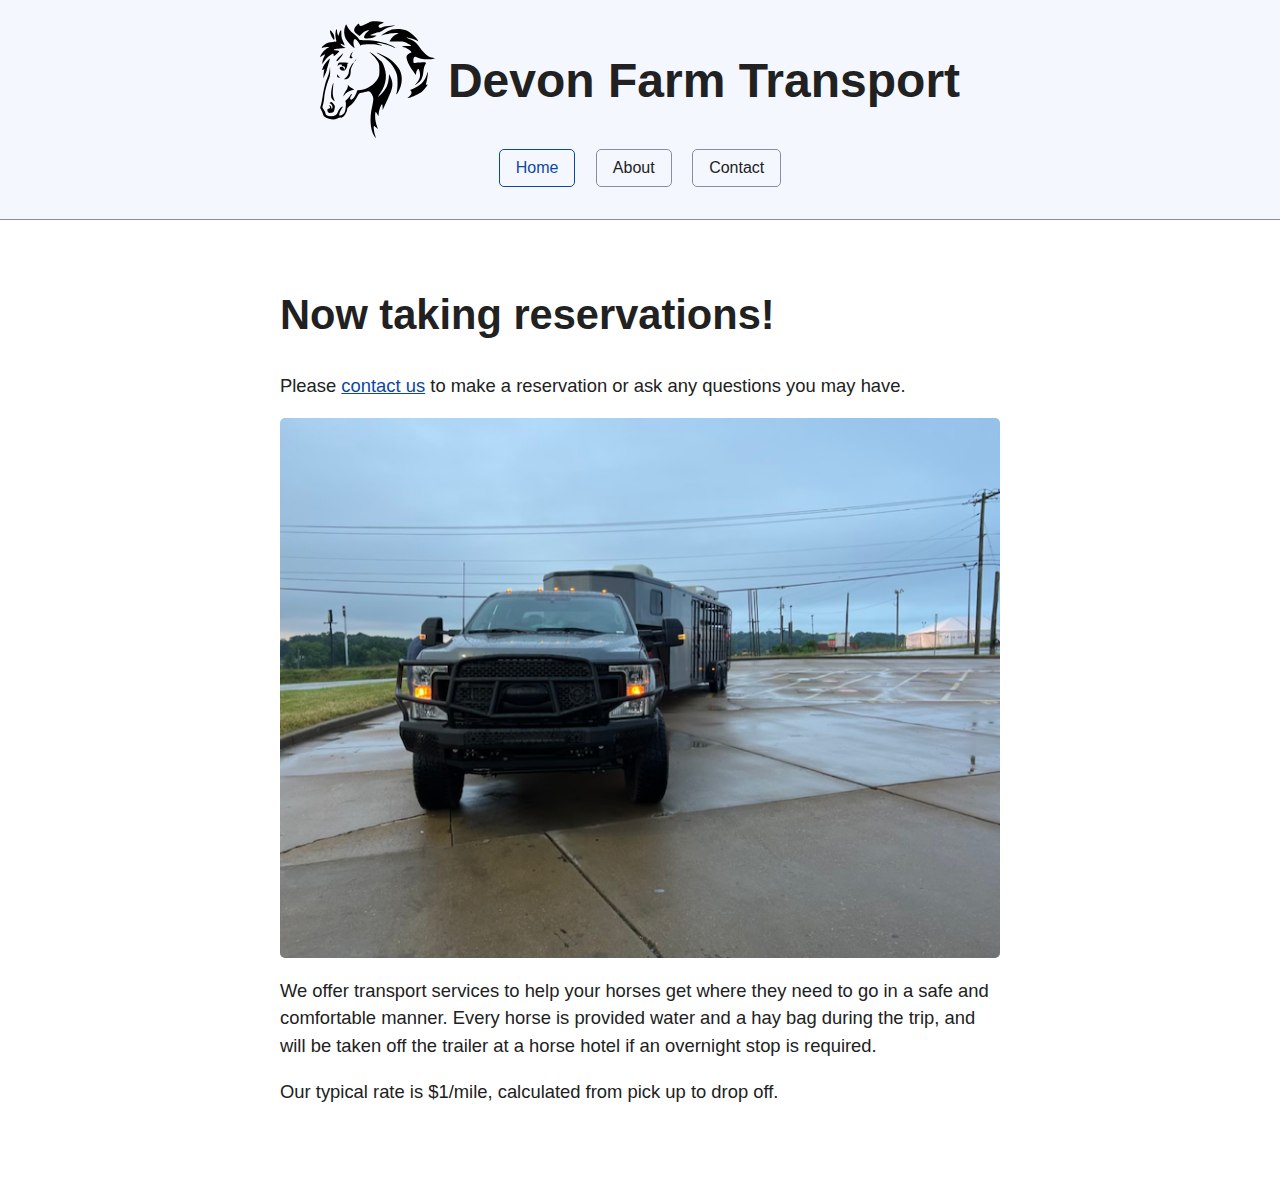
<file: index.html>
<!DOCTYPE html>
<html lang="en">

<head>
  <meta charset="UTF-8">
  <meta name="viewport" content="width=device-width, initial-scale=1.0">
  <link rel="stylesheet" href="/assets/vendor/simplecss/2.2.1/simple.min.css" />
  <link rel="stylesheet" href="/assets/style.css">
  <link rel="icon" href="/assets/images/favicon.ico" sizes="32x32">
  <link rel="apple-touch-icon" href="/assets/images/apple-touch-icon.png">
  <title>Devon Farm Transport</title>
</head>

<body>
  <header>
    <div class="logo">
      <img src="/assets/images/horse_head.svg" alt="Horse head logo">
      <h1>Devon Farm Transport</h1>
    </div>
    <nav>
      <a href="/" class="current">Home</a>
      <a href="/about">About</a>
      <a href="/contact">Contact</a>
    </nav>
  </header>
  <main>
    <h2>Now taking reservations!</h2>
    <p>Please <a href="/contact">contact us</a> to make a reservation or ask any questions you may have.</p>

    <img src="/assets/images/truck_and_trailer.png" alt="Grey Ford F-350 and horse trailer">

    <p>We offer transport services to help your horses get where they need to go in a safe and comfortable manner. Every
      horse is provided water and a hay bag during the trip, and will be taken off the trailer at a horse hotel if an
      overnight stop is required.</p>
    <p>Our typical rate is $1/mile, calculated from pick up to drop off.</p>
  </main>
</body>

</html>
</file>
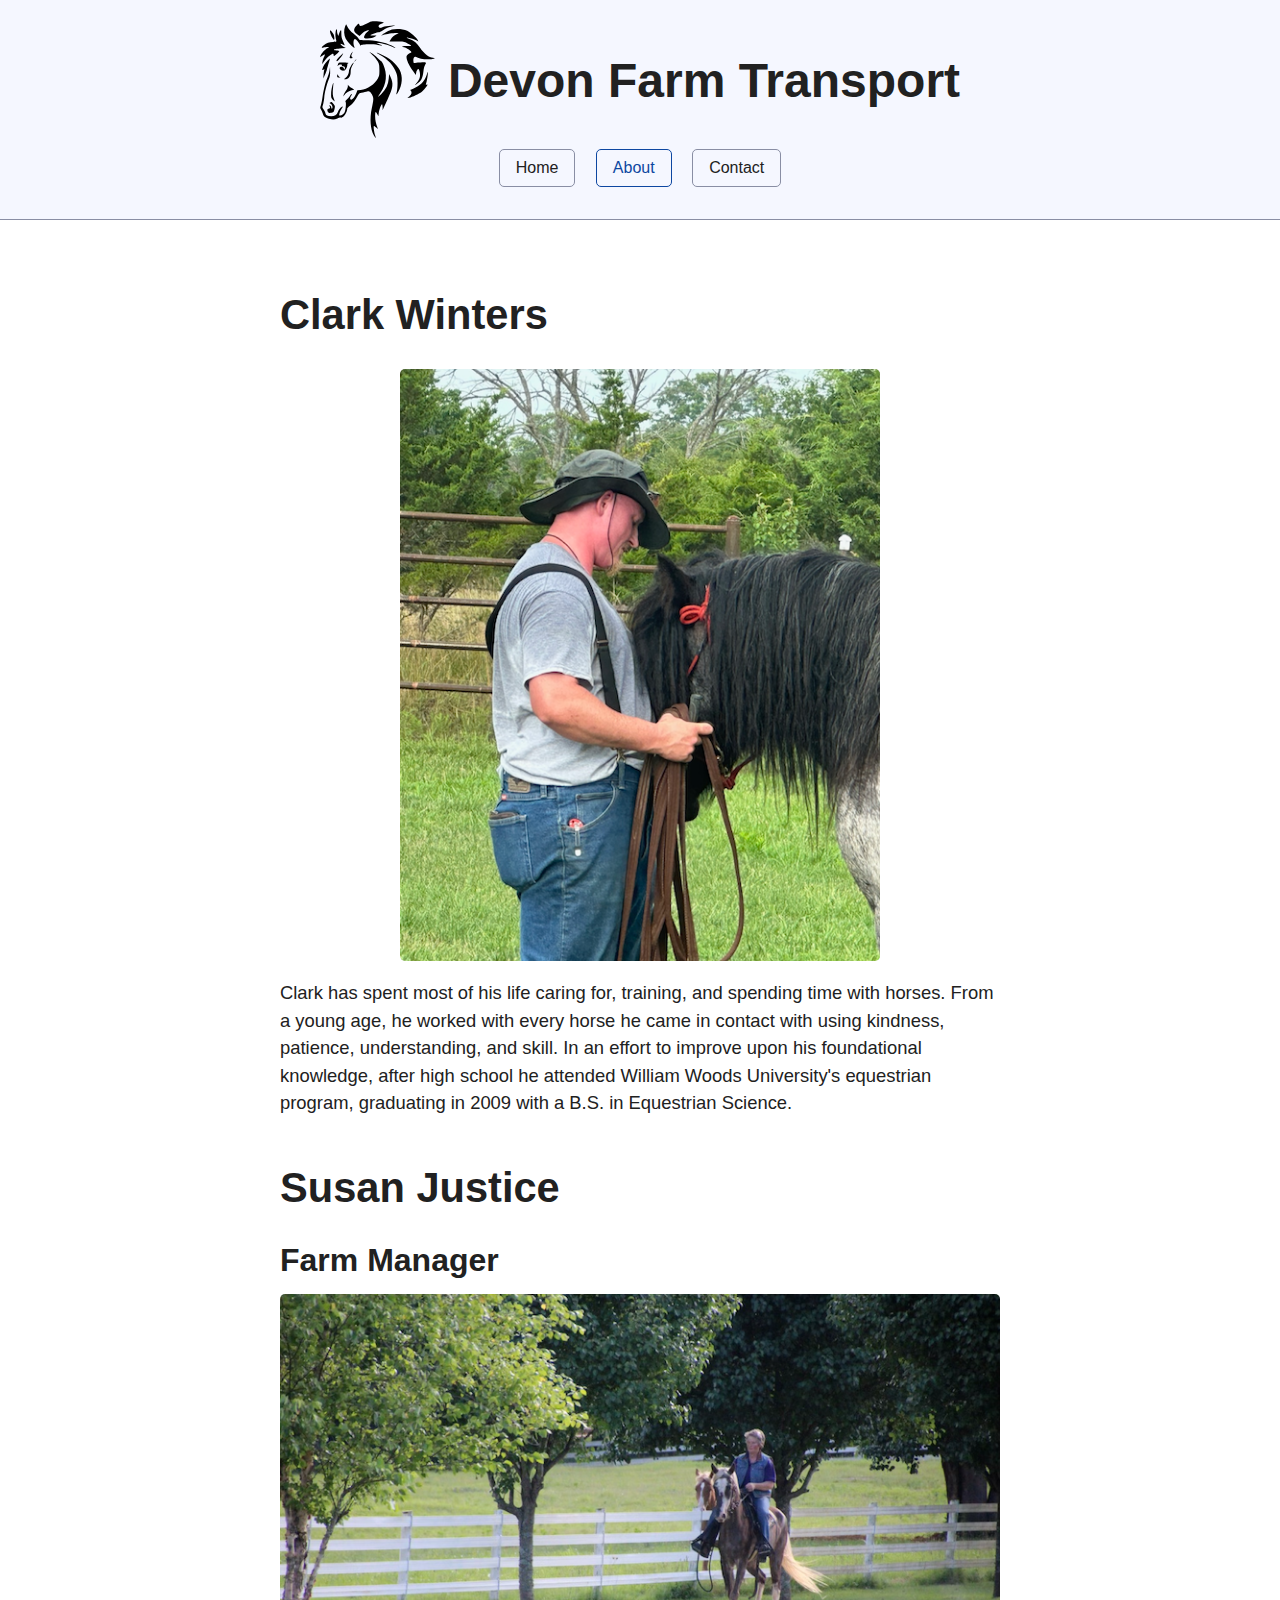
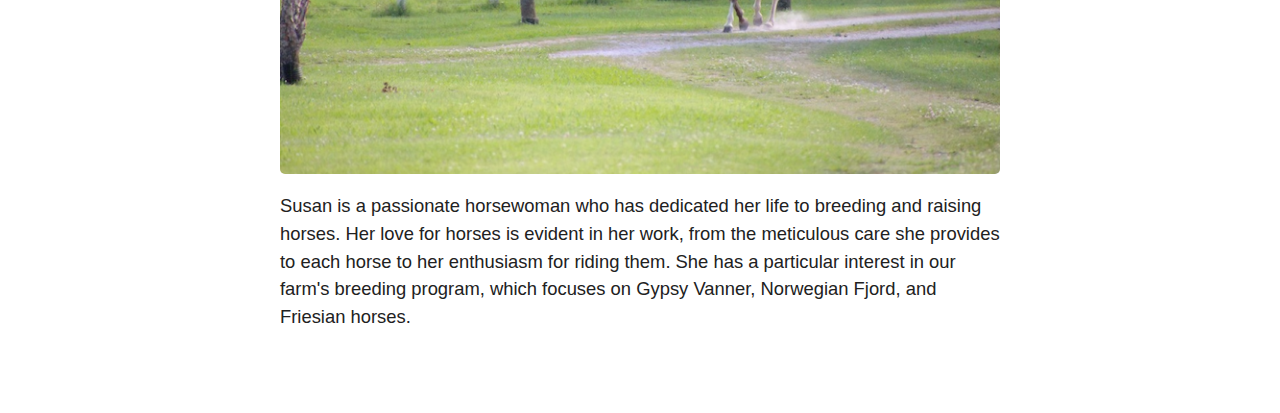
<file: about/index.html>
<!DOCTYPE html>
<html lang="en">

<head>
  <meta charset="UTF-8">
  <meta name="viewport" content="width=device-width, initial-scale=1.0">
  <link rel="stylesheet" href="/assets/vendor/simplecss/2.2.1/simple.min.css" />
  <link rel="stylesheet" href="/assets/style.css">
  <link rel="icon" href="/assets/images/favicon.ico" sizes="32x32">
  <link rel="apple-touch-icon" href="/assets/images/apple-touch-icon.png">
  <title>About | Devon Farm Transport</title>
</head>

<body>
  <header>
    <div class="logo">
      <img src="/assets/images/horse_head.svg" alt="Horse head logo">
      <h1>Devon Farm Transport</h1>
    </div>
    <nav>
      <a href="/">Home</a>
      <a href="/about" class="current">About</a>
      <a href="/contact">Contact</a>
    </nav>
  </header>
  <main>
    <div class="profile">
      <h2>Clark Winters</h2>
      <img src="/assets/images/clark_and_stormy.png" alt="Clark with Stormy, a Gypsy Vanner stallion" class="clark">
      <p>Clark has spent most of his life caring for, training, and spending time with horses. From a young age, he
        worked with every horse he came in contact with using kindness, patience, understanding, and skill. In an effort
        to improve upon his foundational knowledge, after high school he attended William Woods University's equestrian
        program, graduating in 2009 with a B.S. in Equestrian Science.</p>
    </div>
    <div class="profile">
      <h2>Susan Justice</h2>
      <h3>Farm Manager</h3>
      <img src="/assets/images/susan_and_foxy.png" alt="Susan riding Foxy">
      <p>Susan is a passionate horsewoman who has dedicated her life to breeding and raising horses. Her love for horses
        is evident in her work, from the meticulous care she provides to each horse to her enthusiasm for riding them.
        She has a particular interest in our farm's breeding program, which focuses on Gypsy Vanner, Norwegian Fjord,
        and Friesian horses.</p>
    </div>
  </main>
</body>

</html>
</file>
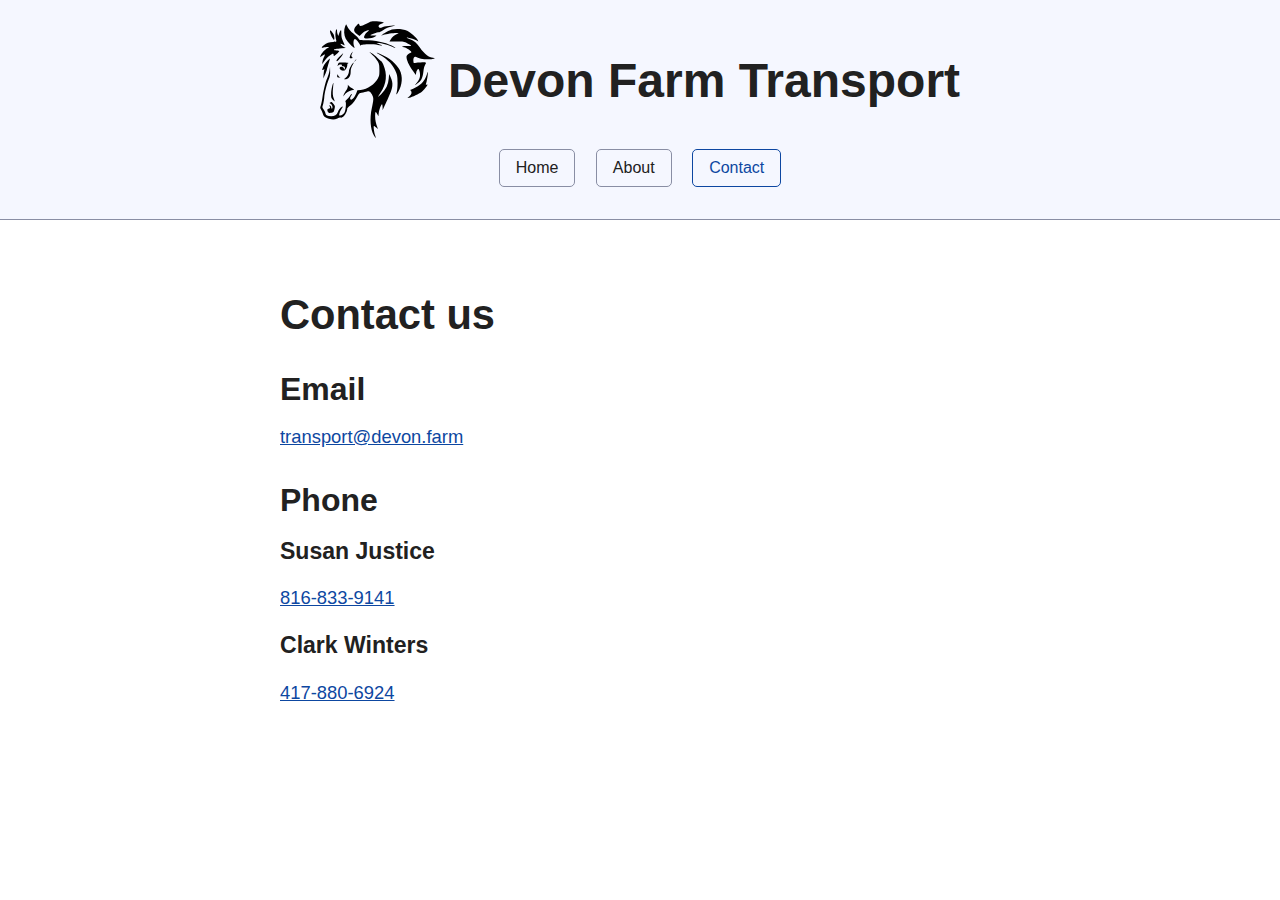
<file: contact/index.html>
<!DOCTYPE html>
<html lang="en">

<head>
  <meta charset="UTF-8">
  <meta name="viewport" content="width=device-width, initial-scale=1.0">
  <link rel="stylesheet" href="/assets/vendor/simplecss/2.2.1/simple.min.css" />
  <link rel="stylesheet" href="/assets/style.css">
  <link rel="icon" href="/assets/images/favicon.ico" sizes="32x32">
  <link rel="apple-touch-icon" href="/assets/images/apple-touch-icon.png">
  <title>Contact | Devon Farm Transport</title>
</head>

<body>
  <header>
    <div class="logo">
      <img src="/assets/images/horse_head.svg" alt="Horse head logo">
      <h1>Devon Farm Transport</h1>
    </div>
    <nav>
      <a href="/">Home</a>
      <a href="/about">About</a>
      <a href="/contact" class="current">Contact</a>
    </nav>
  </header>
  <main>
    <h2>Contact us</h2>
    <div class="contact">
      <h3>Email</h3>
      <p><a href="mailto:transport@devon.farm">transport@devon.farm</a></p>
      <h3>Phone</h3>
      <h4>Susan Justice</h4>
      <p><a href="tel:+18168339141">816-833-9141</a></p>
      <h4>Clark Winters</h4>
      <p><a href="tel:+14178806924">417-880-6924</a></p>
    </div>
  </main>
</body>

</html>
</file>
<file: assets/style.css>
:root {
  --sans-font: "Avenir Next", Avenir, "Nimbus Sans L", Roboto, "Noto Sans",
    "Segoe UI", Arial, Helvetica, "Helvetica Neue", sans-serif;
  /* --accent: #1e7a1e; */
}

@media (prefers-color-scheme: dark) {
  .logo > img {
    filter: brightness(0%) invert(1);
  }
}

main {
  padding-bottom: 4rem;
}

main > img {
  margin: 0 auto;
  display: block;
}

body > header {
  padding-bottom: 1rem;
}

header > nav {
  padding: 0;
}

.logo {
  display: flex;
  justify-content: center;
  margin: 0.8rem 0 0;
}

.logo > img {
  width: 8rem;
}

.logo > h1 {
  margin: auto 0.5rem;
}

.profile > h2 {
  margin: 3rem 0 2rem;
}

.profile > h3,
.contact > h4,
.contact > p {
  margin: 1rem 0;
}

.contact > h3 {
  margin: 2rem 0 1rem;
}

.profile > img {
  width: 100%;
  margin: 0 auto;
  display: block;
}

.profile > .clark {
  width: 30rem;
}
</file>
<file: assets/vendor/simplecss/2.2.1/simple.min.css>
::backdrop,:root{--sans-font:-apple-system,BlinkMacSystemFont,"Avenir Next",Avenir,"Nimbus Sans L",Roboto,"Noto Sans","Segoe UI",Arial,Helvetica,"Helvetica Neue",sans-serif;--mono-font:Consolas,Menlo,Monaco,"Andale Mono","Ubuntu Mono",monospace;--standard-border-radius:5px;--bg:#fff;--accent-bg:#f5f7ff;--text:#212121;--text-light:#585858;--border:#898EA4;--accent:#0d47a1;--code:#d81b60;--preformatted:#444;--marked:#ffdd33;--disabled:#efefef}@media (prefers-color-scheme:dark){::backdrop,:root{color-scheme:dark;--bg:#212121;--accent-bg:#2b2b2b;--text:#dcdcdc;--text-light:#ababab;--accent:#ffb300;--code:#f06292;--preformatted:#ccc;--disabled:#111}img,video{opacity:.8}}*,::after,::before{box-sizing:border-box}input,progress,select,textarea{appearance:none;-webkit-appearance:none;-moz-appearance:none}html{font-family:var(--sans-font);scroll-behavior:smooth}body{color:var(--text);background-color:var(--bg);font-size:1.15rem;line-height:1.5;display:grid;grid-template-columns:1fr min(45rem,90%) 1fr;margin:0}body>*{grid-column:2}body>header{background-color:var(--accent-bg);border-bottom:1px solid var(--border);text-align:center;padding:0 .5rem 2rem .5rem;grid-column:1/-1}body>header h1{max-width:1200px;margin:1rem auto}body>header p{max-width:40rem;margin:1rem auto}main{padding-top:1.5rem}body>footer{margin-top:4rem;padding:2rem 1rem 1.5rem 1rem;color:var(--text-light);font-size:.9rem;text-align:center;border-top:1px solid var(--border)}h1{font-size:3rem}h2{font-size:2.6rem;margin-top:3rem}h3{font-size:2rem;margin-top:3rem}h4{font-size:1.44rem}h5{font-size:1.15rem}h6{font-size:.96rem}h1,h2,h3,h4,h5,h6,p{overflow-wrap:break-word}h1,h2,h3{line-height:1.1}@media only screen and (max-width:720px){h1{font-size:2.5rem}h2{font-size:2.1rem}h3{font-size:1.75rem}h4{font-size:1.25rem}}a,a:visited{color:var(--accent)}a:hover{text-decoration:none}.button,a.button,button,input[type=button],input[type=reset],input[type=submit],label[type=button]{border:none;border-radius:var(--standard-border-radius);background-color:var(--accent);font-size:1rem;color:var(--bg);padding:.7rem .9rem;margin:.5rem 0;text-decoration:none;font-family:inherit;line-height:normal}.button[aria-disabled=true],button[disabled],input:disabled,select:disabled,textarea:disabled{cursor:not-allowed;background-color:var(--disabled);color:var(--text-light)}input[type=range]{padding:0}abbr[title]{cursor:help;text-decoration-line:underline;text-decoration-style:dotted}.button:not([aria-disabled=true]):hover,button:enabled:hover,input[type=button]:enabled:hover,input[type=reset]:enabled:hover,input[type=submit]:enabled:hover,label[type=button]:hover{filter:brightness(1.4);cursor:pointer}.button:focus-visible,button:focus-visible:where(:enabled),input:enabled:focus-visible:where([type=submit],[type=reset],[type=button]){outline:2px solid var(--accent);outline-offset:1px}header>nav{font-size:1rem;line-height:2;padding:1rem 0 0 0}header>nav ol,header>nav ul{align-content:space-around;align-items:center;display:flex;flex-direction:row;flex-wrap:wrap;justify-content:center;list-style-type:none;margin:0;padding:0}header>nav ol li,header>nav ul li{display:inline-block}header>nav a,header>nav a:visited{margin:0 .5rem 1rem .5rem;border:1px solid var(--border);border-radius:var(--standard-border-radius);color:var(--text);display:inline-block;padding:.1rem 1rem;text-decoration:none}header>nav a.current,header>nav a:hover,header>nav a[aria-current=page]{border-color:var(--accent);color:var(--accent);cursor:pointer}@media only screen and (max-width:720px){header>nav a{border:none;padding:0;text-decoration:underline;line-height:1}}aside,details,pre,progress{background-color:var(--accent-bg);border:1px solid var(--border);border-radius:var(--standard-border-radius);margin-bottom:1rem}aside{font-size:1rem;width:30%;padding:0 15px;margin-inline-start:15px;float:right}[dir=rtl] aside{float:left}@media only screen and (max-width:720px){aside{width:100%;float:none;margin-inline-start:0}}article,dialog,fieldset{border:1px solid var(--border);padding:1rem;border-radius:var(--standard-border-radius);margin-bottom:1rem}article h2:first-child,section h2:first-child{margin-top:1rem}section{border-top:1px solid var(--border);border-bottom:1px solid var(--border);padding:2rem 1rem;margin:3rem 0}section+section,section:first-child{border-top:0;padding-top:0}section:last-child{border-bottom:0;padding-bottom:0}details{padding:.7rem 1rem}summary{cursor:pointer;font-weight:700;padding:.7rem 1rem;margin:-.7rem -1rem;word-break:break-all}details[open]>summary+*{margin-top:0}details[open]>summary{margin-bottom:.5rem}details[open]>:last-child{margin-bottom:0}table{border-collapse:collapse;margin:1.5rem 0}td,th{border:1px solid var(--border);text-align:start;padding:.5rem}th{background-color:var(--accent-bg);font-weight:700}tr:nth-child(even){background-color:var(--accent-bg)}table caption{font-weight:700;margin-bottom:.5rem}input,select,textarea{font-size:inherit;font-family:inherit;padding:.5rem;margin-bottom:.5rem;color:var(--text);background-color:var(--bg);border:1px solid var(--border);border-radius:var(--standard-border-radius);box-shadow:none;max-width:100%;display:inline-block}label{display:block}textarea:not([cols]){width:100%}select:not([multiple]){background-image:linear-gradient(45deg,transparent 49%,var(--text) 51%),linear-gradient(135deg,var(--text) 51%,transparent 49%);background-position:calc(100% - 15px),calc(100% - 10px);background-size:5px 5px,5px 5px;background-repeat:no-repeat;padding-inline-end:25px}[dir=rtl] select:not([multiple]){background-position:10px,15px}input[type=checkbox],input[type=radio]{vertical-align:middle;position:relative;width:min-content}input[type=checkbox]+label,input[type=radio]+label{display:inline-block}input[type=radio]{border-radius:100%}input[type=checkbox]:checked,input[type=radio]:checked{background-color:var(--accent)}input[type=checkbox]:checked::after{content:" ";width:.18em;height:.32em;border-radius:0;position:absolute;top:.05em;left:.17em;background-color:transparent;border-right:solid var(--bg) .08em;border-bottom:solid var(--bg) .08em;font-size:1.8em;transform:rotate(45deg)}input[type=radio]:checked::after{content:" ";width:.25em;height:.25em;border-radius:100%;position:absolute;top:.125em;background-color:var(--bg);left:.125em;font-size:32px}@media only screen and (max-width:720px){input,select,textarea{width:100%}}input[type=color]{height:2.5rem;padding:.2rem}input[type=file]{border:0}hr{border:none;height:1px;background:var(--border);margin:1rem auto}mark{padding:2px 5px;border-radius:var(--standard-border-radius);background-color:var(--marked);color:#000}mark a{color:#0d47a1}img,video{max-width:100%;height:auto;border-radius:var(--standard-border-radius)}figure{margin:0;display:block;overflow-x:auto}figcaption{text-align:center;font-size:.9rem;color:var(--text-light);margin-bottom:1rem}blockquote{margin-inline-start:2rem;margin-inline-end:0;margin-block:2rem;padding:.4rem .8rem;border-inline-start:.35rem solid var(--accent);color:var(--text-light);font-style:italic}cite{font-size:.9rem;color:var(--text-light);font-style:normal}dt{color:var(--text-light)}code,kbd,pre,pre span,samp{font-family:var(--mono-font);color:var(--code)}kbd{color:var(--preformatted);border:1px solid var(--preformatted);border-bottom:3px solid var(--preformatted);border-radius:var(--standard-border-radius);padding:.1rem .4rem}pre{padding:1rem 1.4rem;max-width:100%;overflow:auto;color:var(--preformatted)}pre code{color:var(--preformatted);background:0 0;margin:0;padding:0}progress{width:100%}progress:indeterminate{background-color:var(--accent-bg)}progress::-webkit-progress-bar{border-radius:var(--standard-border-radius);background-color:var(--accent-bg)}progress::-webkit-progress-value{border-radius:var(--standard-border-radius);background-color:var(--accent)}progress::-moz-progress-bar{border-radius:var(--standard-border-radius);background-color:var(--accent);transition-property:width;transition-duration:.3s}progress:indeterminate::-moz-progress-bar{background-color:var(--accent-bg)}dialog{max-width:40rem;margin:auto}dialog::backdrop{background-color:var(--bg);opacity:.8}@media only screen and (max-width:720px){dialog{max-width:100%;margin:auto 1em}}sub,sup{vertical-align:baseline;position:relative}sup{top:-.4em}sub{top:.3em}.notice{background:var(--accent-bg);border:2px solid var(--border);border-radius:5px;padding:1.5rem;margin:2rem 0}
</file>
